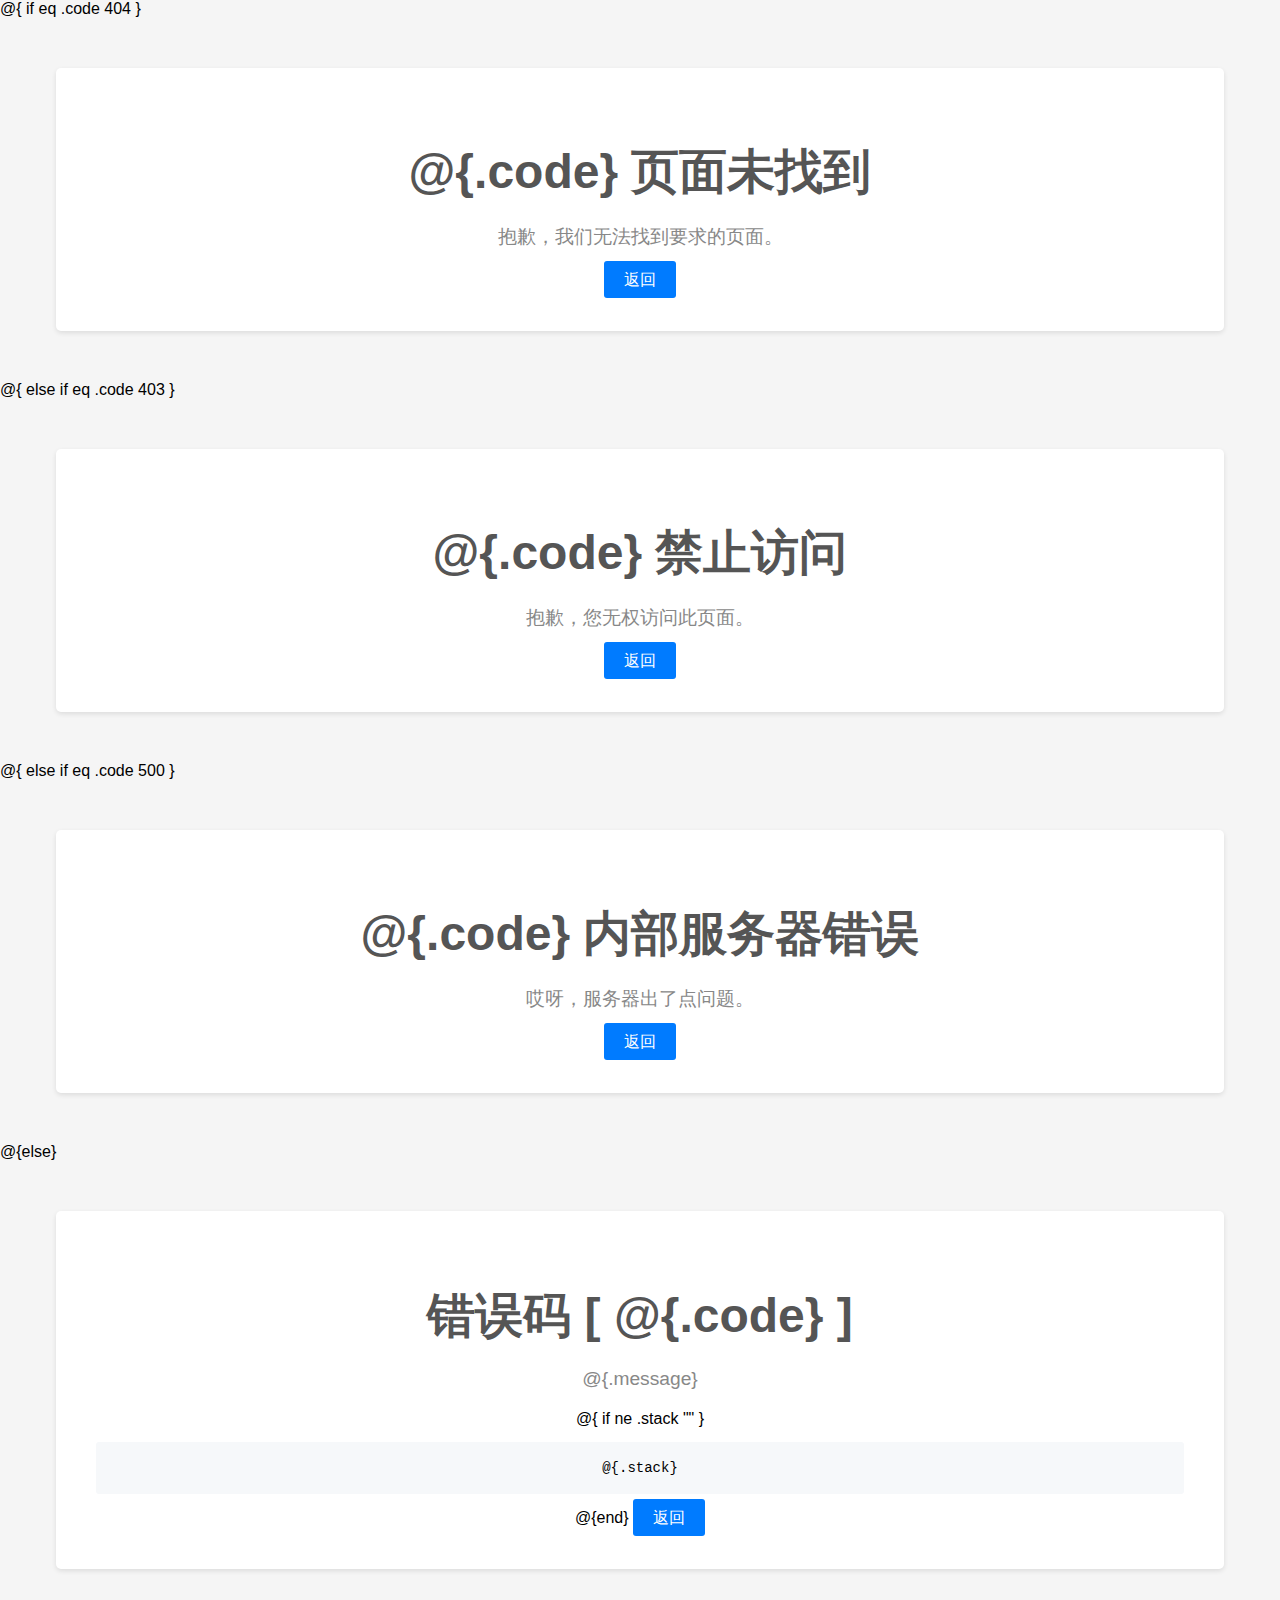
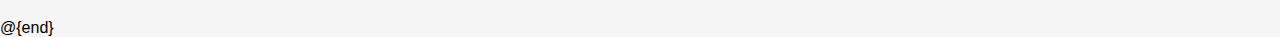
<file: resource/template/error/default.html>
<!DOCTYPE html>
<html lang="zh-cmn-Hans">
<head>
    <meta charset="UTF-8">
    <meta content="IE=edge,chrome=1" http-equiv="X-UA-Compatible"/>
    <title>错误页面</title>
    <style>
        body {
            background-color: #f5f5f5;
            margin: 0;
            font-family: Arial, sans-serif;
        }

        .container {
            max-width: 85%;
            margin: 50px auto;
            padding: 40px;
            text-align: center;
            border-radius: 5px;
            box-shadow: 0 2px 5px rgba(0, 0, 0, 0.1);
            background-color: #fff;
        }

        h1 {
            font-size: 3em;
            margin-bottom: 20px;
            color: #555;
        }

        p {
            font-size: 1.2em;
            margin-bottom: 20px;
            color: #888;
        }

        a {
            color: #fff;
            background-color: #007bff;
            padding: 10px 20px;
            border-radius: 3px;
            text-decoration: none;
        }

        a:hover {
            background-color: #0069d9;
        }

        pre {
            background-color: #f6f8fa;
            border-radius: 3px;
            font-size: 14px;
            line-height: 1.45;
            overflow: auto;
            padding: 16px;
            white-space: pre;
            word-wrap: normal;
        }

        pre code {
            display: block;
        }
    </style>
</head>
<body>
@{ if eq .code 404 }
<div class="container">
    <h1>@{.code} 页面未找到</h1>
    <p>抱歉，我们无法找到要求的页面。</p>
    <a href="#" onclick="history.back()">返回</a>
</div>
@{ else if eq .code 403 }
<div class="container">
    <h1>@{.code} 禁止访问</h1>
    <p>抱歉，您无权访问此页面。</p>
    <a href="#" onclick="history.back()">返回</a>
</div>
@{ else if eq .code 500 }
<div class="container">
    <h1>@{.code} 内部服务器错误</h1>
    <p>哎呀，服务器出了点问题。</p>
    <a href="#" onclick="history.back()">返回</a>
</div>
@{else}
<div class="container">
    <h1>错误码 [ @{.code} ]</h1>
    <p>@{.message}</p>
    @{ if ne .stack "" }
    <pre><code>@{.stack}</code></pre>
    @{end}
    <a href="#" onclick="history.back()">返回</a>
</div>
@{end}
</body>
</html>
</file>
